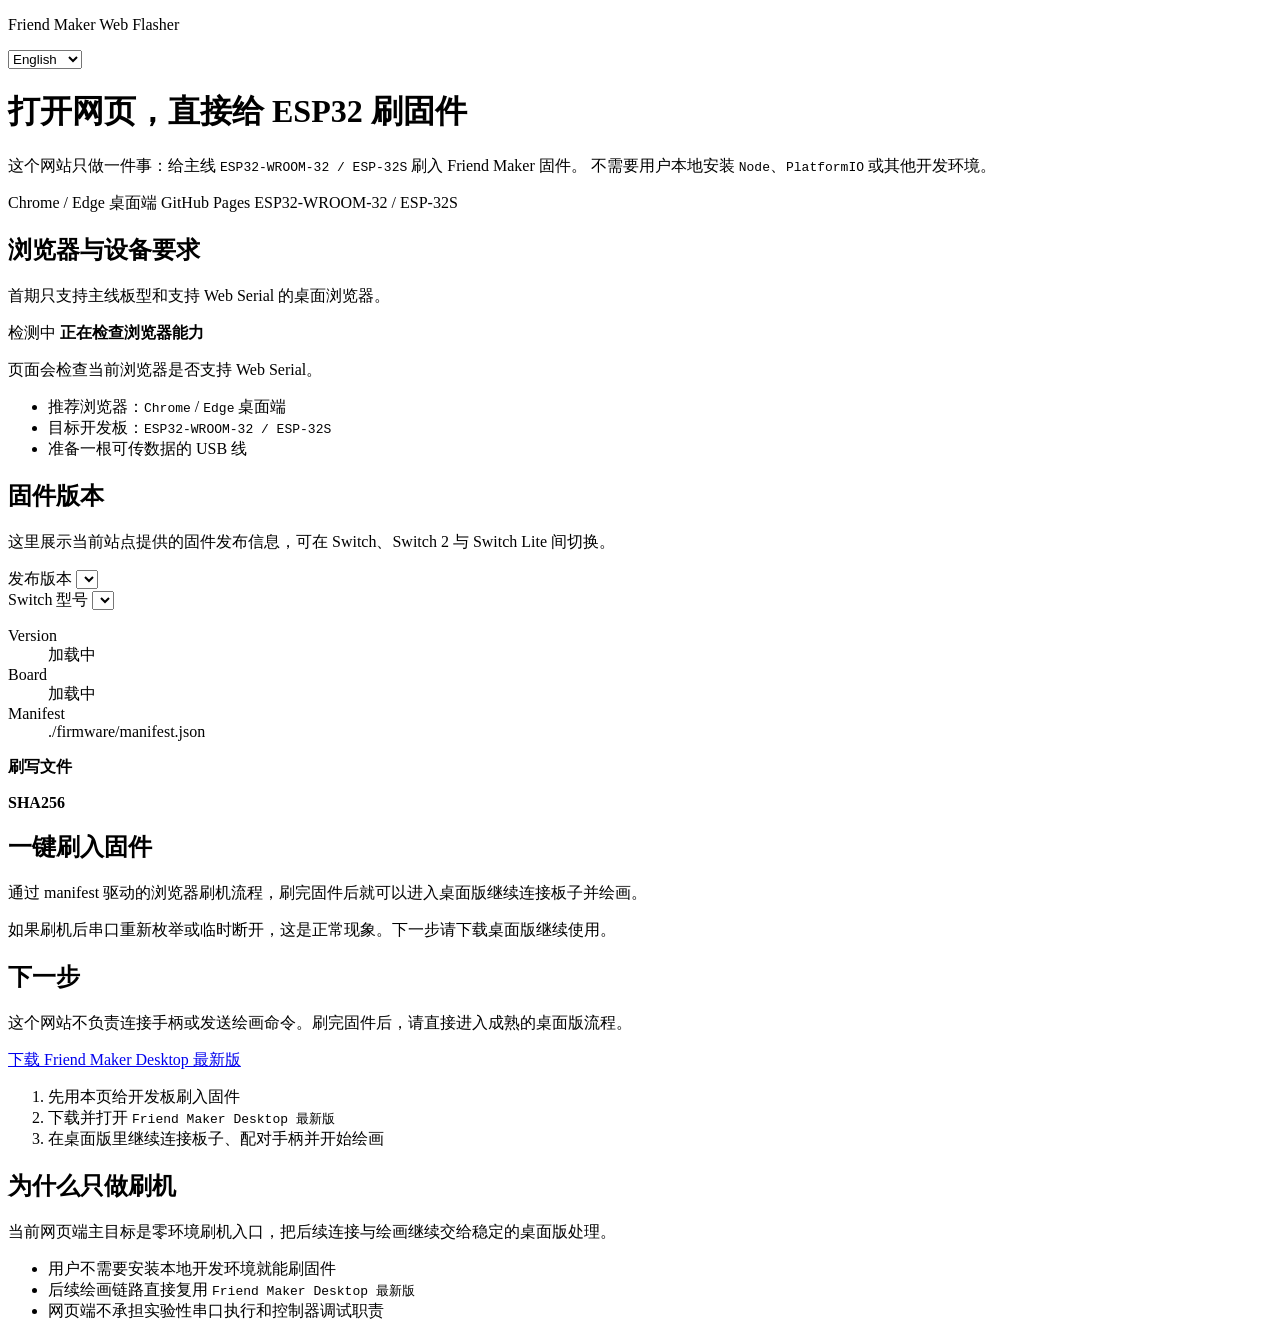
<file: site/flasher/index.html>
<!doctype html>
<html lang="zh-CN">
  <head>
    <meta charset="utf-8" />
    <meta name="viewport" content="width=device-width, initial-scale=1" />
    <meta
      name="description"
      content="Friend Maker 固件刷机站：无需本地安装开发环境，直接用浏览器给主线 ESP32 刷入固件。"
    />
    <title>Friend Maker 固件刷写器</title>
  </head>
  <body>
    <div class="app-shell">
      <header class="hero">
        <div class="hero-copy">
          <div class="hero-topline">
            <p class="eyebrow" data-i18n="hero.eyebrow">Friend Maker Web Flasher</p>
            <label class="language-switch" aria-label="Language">
              <select id="language-select">
                <option value="en">English</option>
                <option value="zh-CN">简体中文</option>
              </select>
            </label>
          </div>
          <h1 data-i18n="hero.title">打开网页，直接给 ESP32 刷固件</h1>
          <p class="hero-body" data-i18n="hero.body">
            这个网站只做一件事：给主线 <code>ESP32-WROOM-32 / ESP-32S</code> 刷入 Friend Maker 固件。
            不需要用户本地安装 <code>Node</code>、<code>PlatformIO</code> 或其他开发环境。
          </p>
        </div>
        <div class="hero-meta">
          <span class="hero-pill" data-i18n="hero.browserPill">Chrome / Edge 桌面端</span>
          <span class="hero-pill subtle" data-i18n="hero.pagesPill">GitHub Pages</span>
          <span class="hero-pill subtle" data-i18n="hero.boardPill">ESP32-WROOM-32 / ESP-32S</span>
        </div>
      </header>

      <main class="page-stack">
        <section class="panel-grid">
          <section class="panel">
            <div class="panel-head">
              <h2 data-i18n="support.heading">浏览器与设备要求</h2>
              <p data-i18n="support.copy">首期只支持主线板型和支持 Web Serial 的桌面浏览器。</p>
            </div>
            <div id="support-card" class="status-card status-idle">
              <span id="support-pill" class="status-pill">检测中</span>
              <strong id="support-title" class="status-title">正在检查浏览器能力</strong>
              <p id="support-detail" class="status-detail">页面会检查当前浏览器是否支持 Web Serial。</p>
            </div>
            <ul class="check-list">
              <li data-i18n="support.browser">推荐浏览器：<code>Chrome</code> / <code>Edge</code> 桌面端</li>
              <li data-i18n="support.board">目标开发板：<code>ESP32-WROOM-32 / ESP-32S</code></li>
              <li data-i18n="support.cable">准备一根可传数据的 USB 线</li>
            </ul>
          </section>

          <section class="panel">
            <div class="panel-head">
              <h2 data-i18n="firmware.heading">固件版本</h2>
              <p data-i18n="firmware.copy">这里展示当前站点提供的固件发布信息，可在 Switch、Switch 2 与 Switch Lite 间切换。</p>
            </div>
            <div id="firmware-release-field" class="field-row">
              <label for="firmware-release-version" data-i18n="firmware.releaseVersion">发布版本</label>
              <select id="firmware-release-version"></select>
            </div>
            <div class="field-row">
              <label for="firmware-switch-model" data-i18n="firmware.switchModel">Switch 型号</label>
              <select id="firmware-switch-model"></select>
            </div>
            <p id="firmware-switch-model-description" class="field-help"></p>
            <dl class="meta-list">
              <div class="meta-row">
                <dt>Version</dt>
                <dd id="firmware-version">加载中</dd>
              </div>
              <div class="meta-row">
                <dt>Board</dt>
                <dd id="firmware-board-label">加载中</dd>
              </div>
              <div class="meta-row">
                <dt>Manifest</dt>
                <dd id="firmware-manifest-path">./firmware/manifest.json</dd>
              </div>
            </dl>
            <div>
              <strong class="inline-title" data-i18n="firmware.parts">刷写文件</strong>
              <ul id="firmware-parts-list" class="simple-list"></ul>
            </div>
            <div>
              <strong class="inline-title">SHA256</strong>
              <ul id="firmware-sha-list" class="simple-list mono-list"></ul>
            </div>
          </section>
        </section>

        <section class="panel wide-panel">
          <div class="panel-head">
            <h2 data-i18n="flash.heading">一键刷入固件</h2>
            <p data-i18n="flash.copy">通过 manifest 驱动的浏览器刷机流程，刷完固件后就可以进入桌面版继续连接板子并绘画。</p>
          </div>
          <div class="install-box">
            <esp-web-install-button id="firmware-install-button"></esp-web-install-button>
          </div>
          <p id="flash-hint" class="hint">
            如果刷机后串口重新枚举或临时断开，这是正常现象。下一步请下载桌面版继续使用。
          </p>
        </section>

        <section class="panel-grid">
          <section class="panel">
            <div class="panel-head">
              <h2 data-i18n="next.heading">下一步</h2>
              <p data-i18n="next.copy">这个网站不负责连接手柄或发送绘画命令。刷完固件后，请直接进入成熟的桌面版流程。</p>
            </div>
            <div class="button-row">
              <a
                id="desktop-download-link"
                class="primary link-button"
                href="https://github.com/zhouxiyu1997/friendmaker/releases/latest"
                target="_blank"
                rel="noreferrer"
              >
                下载 Friend Maker Desktop 最新版
              </a>
            </div>
            <ol class="step-list">
              <li data-i18n="next.stepFlash">先用本页给开发板刷入固件</li>
              <li data-i18n="next.stepDownload">下载并打开 <code id="desktop-step-label">Friend Maker Desktop 最新版</code></li>
              <li data-i18n="next.stepDesktop">在桌面版里继续连接板子、配对手柄并开始绘画</li>
            </ol>
          </section>

          <section class="panel">
            <div class="panel-head">
              <h2 data-i18n="why.heading">为什么只做刷机</h2>
              <p data-i18n="why.copy">当前网页端主目标是零环境刷机入口，把后续连接与绘画继续交给稳定的桌面版处理。</p>
            </div>
            <ul class="check-list">
              <li data-i18n="why.noEnv">用户不需要安装本地开发环境就能刷固件</li>
              <li data-i18n="why.desktopFlow">后续绘画链路直接复用 <code id="desktop-flow-label">Friend Maker Desktop 最新版</code></li>
              <li data-i18n="why.scope">网页端不承担实验性串口执行和控制器调试职责</li>
            </ul>
          </section>
        </section>
      </main>
    </div>

    <script type="module" src="./src/main.ts"></script>
  </body>
</html>
</file>
